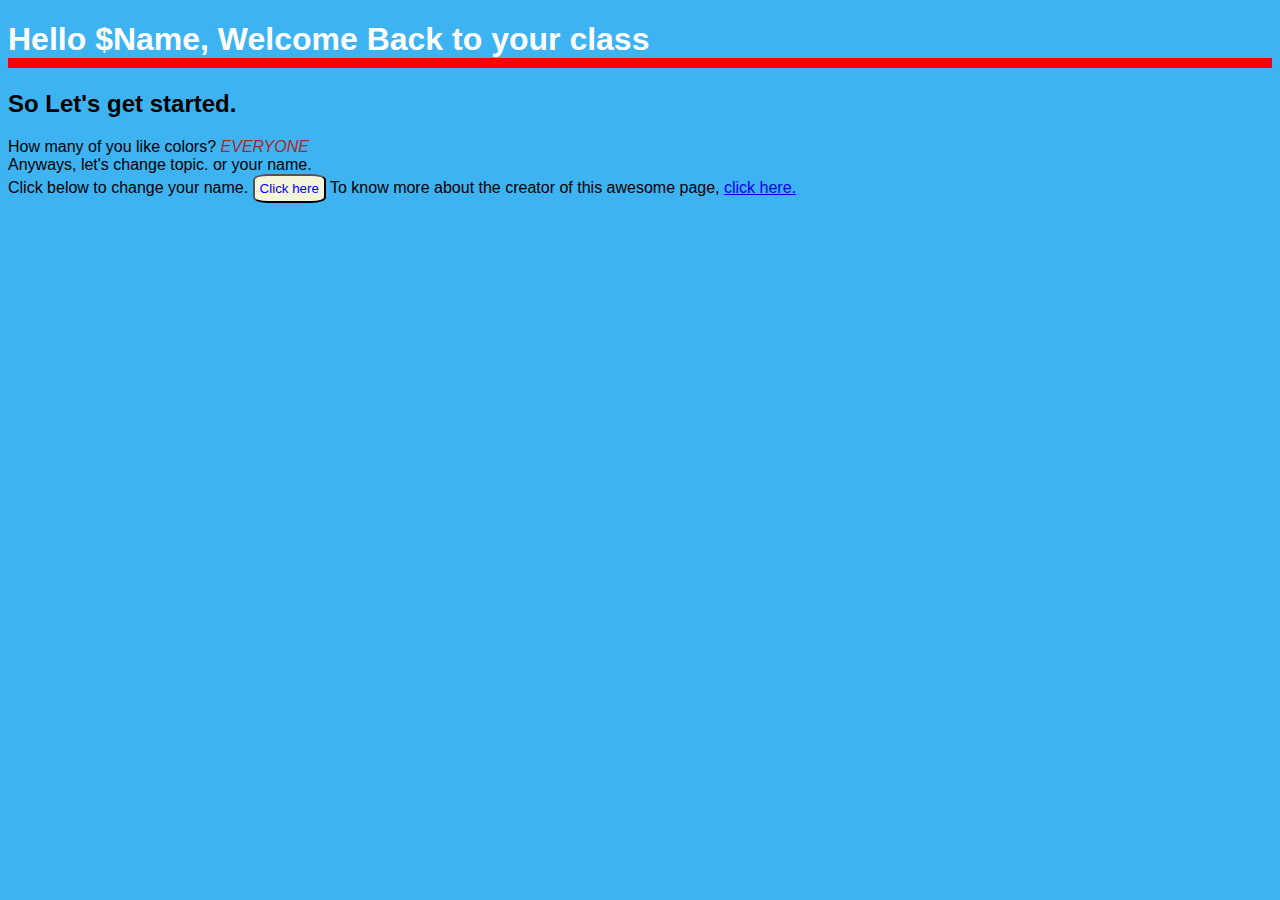
<file: index.html>
<!Doctype html>
<html>
    <head>
        <title> Welcome Back </title>
        <script>
            function change() {
                var na = ["Harsimran", "Mr. Sandhu", "Sorry WHO DISS", "Mike", "John", "Mr. President"];
                var final = na[Math.floor(Math.random() * na.length)];
                var col = ["red", "blue", "orange", "black"];
                var color = col[Math.floor(Math.random() * col.length)];
                document.getElementById("main").innerHTML = '<span style="color:' + color + ';">' + final + '</span>';
            };
        </script>
        <style>
        .changename {
            background-color: beige;
            padding: 5px;
            border-radius: 20%;
            color: blue;
        };
        .hi{
            padding:50px;

        }
        </style>
    </head>
    <body>
        <h1> Hello <span id="main">$Name</span>, Welcome Back to your class </h1>
        <div class="hi"><h2> So Let's get started.</h2></div>
        <p>How many of you like colors? <em style="color:brown;">EVERYONE</div></em>
        <br />
            Anyways, let's change topic. or your name. <br /> Click below to change your name.
            <button class="changename" onclick="change()">Click here</button>
            
            To know more about the creator of this awesome page, <a href="profile.html"> click here.</a>

            <link href="./style.css" rel="stylesheet" type="text/css">
    </body>
<html>
</file>
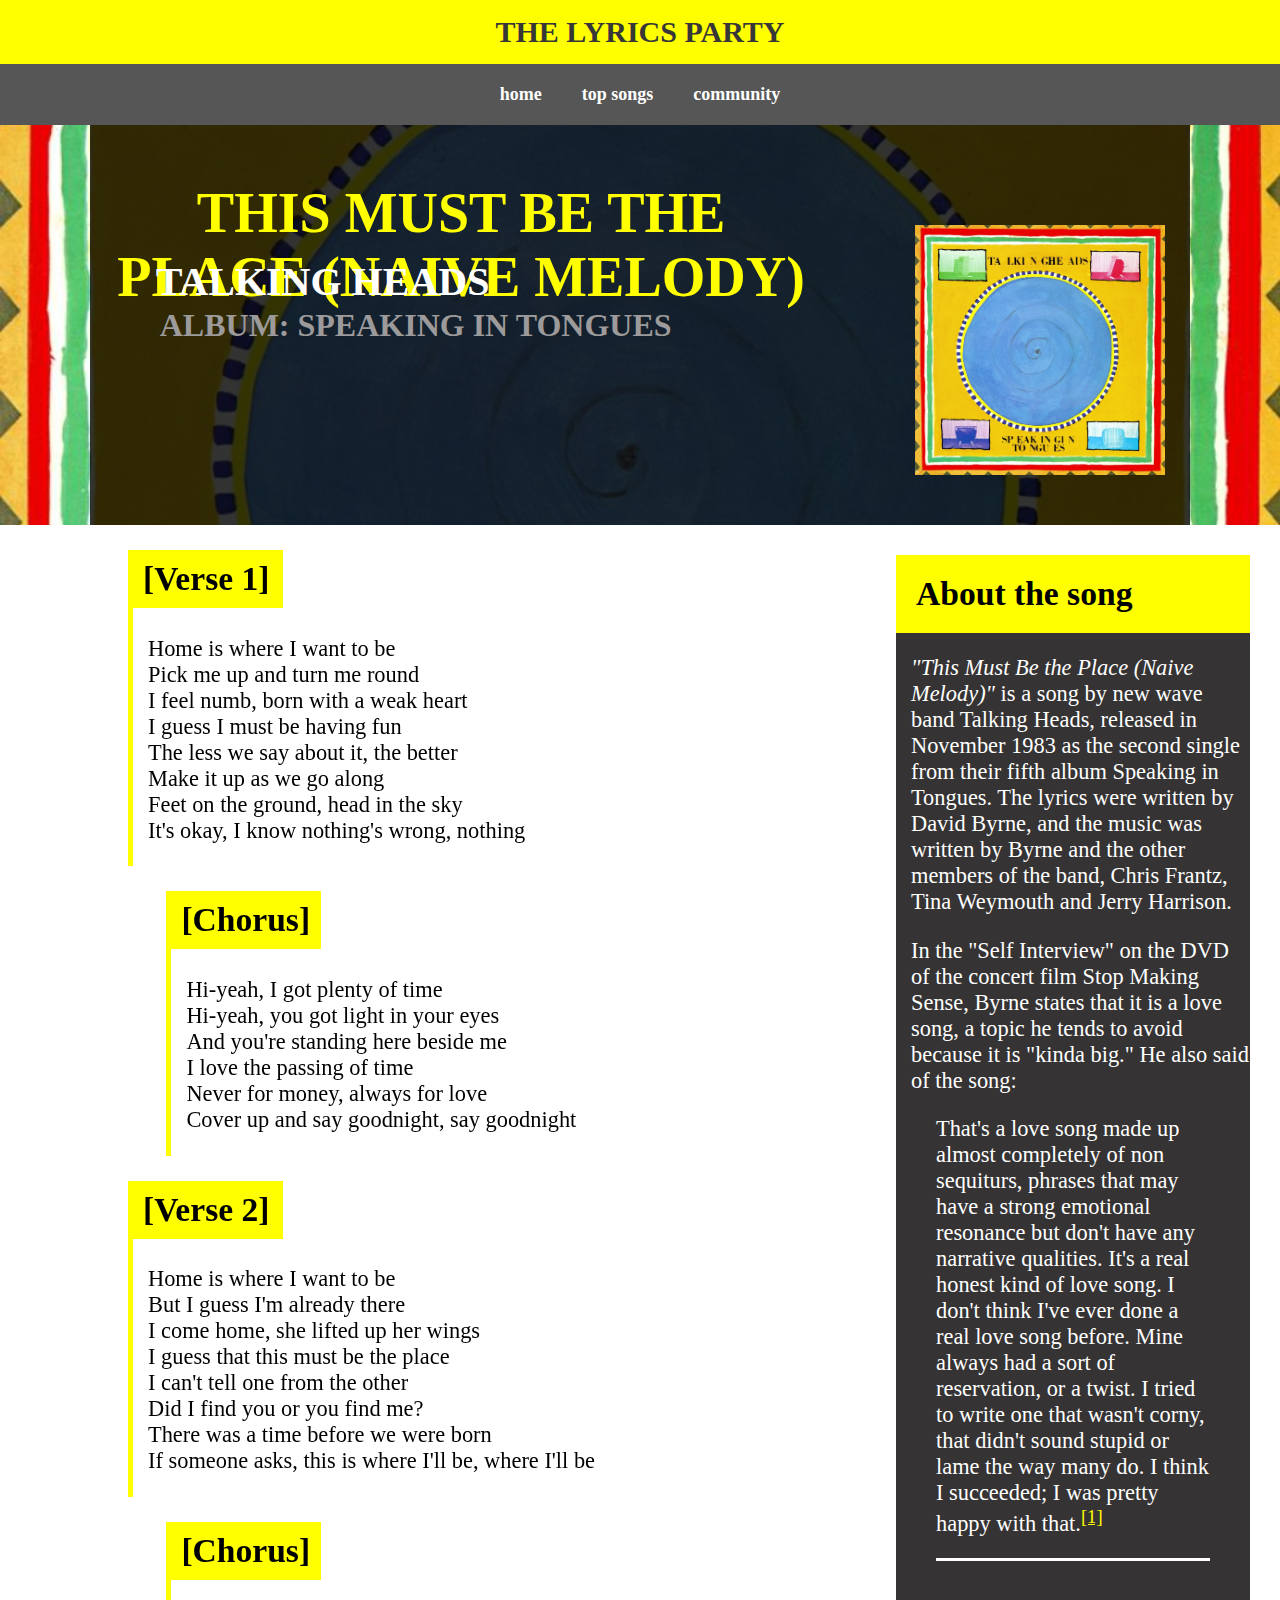
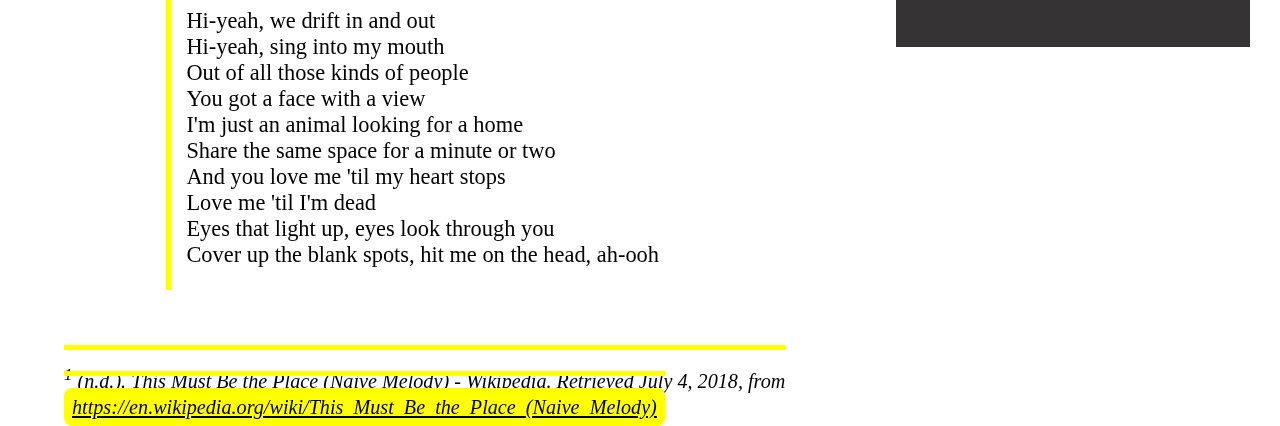
<file: Assignment2/index.html>
<!doctype html>

<html lang="en">
<html>
<head>
    <meta charset="utf-8">
    
    <title>The Lyrics Party - Talking Heads - This Must Be The Place (Naive Melody)</title>
    <meta name="description" content="This Must Be The Place (Naive Melody) Lyrics">
    <link rel="stylesheet" type="text/css" href="./style.css" />
    <link rel="stylesheet" type="text/css" href="./fonts.css" />
</head>

<body>
    
    <header>
        <h1>The Lyrics Party</h1>
        <nav>
            <ul>
                <li><a href="https://calgarywiki.ca/testingsir/a2/index.html">home</a></li>
                <li><a href="#">top songs</a></li>
                <li><a href="#">community</a></li>
            </ul>
        </nav>
    </header>
        
    <main>
        <header>
            <section>
                <img src="images/talking_heads-speaking_in_tongues.png" alt="Talking Heads - Speaking in Tongues">

                <h1>This Must Be The Place (Naive Melody)</h1>
                <h2>Talking Heads</h2>
                <h3>Album: <strong>Speaking in Tongues</strong></h3>
            </section>
        </header>
        <article>
            <aside>
                <h2>About the song</h2>
                <p><em>"This Must Be the Place (Naive Melody)"</em> is a song by new wave band Talking Heads, released in November 1983 as the second single from their fifth album Speaking in Tongues. The lyrics were written by David Byrne, and the music was written by Byrne and the other members of the band, Chris Frantz, Tina Weymouth and Jerry Harrison.</p>
                <p>In the "Self Interview" on the DVD of the concert film Stop Making Sense, Byrne states that it is a love song, a topic he tends to avoid because it is "kinda big." He also said of the song:</p>           
                <blockquote>That's a love song made up almost completely of non sequiturs, phrases that may have a strong emotional resonance but don't have any narrative qualities. It's a real honest kind of love song. I don't think I've ever done a real love song before. Mine always had a sort of reservation, or a twist. I tried to write one that wasn't corny, that didn't sound stupid or lame the way many do. I think I succeeded; I was pretty happy with that.<sup><a href="#cite1">[1]</a></sup></blockquote>
                
                <spam class="yt">
                    <iframe src="https://www.youtube.com/embed/DFeforW2ycI?rel=0" frameborder="0" allow="autoplay; encrypted-media" allowfullscreen></iframe>
                </spam>
            </aside>

            <section>
                <h2>[Verse 1]</h2>
                <p>Home is where I want to be<br>
                Pick me up and turn me round<br>
                I feel numb, born with a weak heart<br>
                I guess I must be having fun<br>
                The less we say about it, the better<br>
                Make it up as we go along<br>
                Feet on the ground, head in the sky<br>
                It's okay, I know nothing's wrong, nothing</p>
            </section>
				
            <section>
                <h2>[Chorus]</h2>
                <p>Hi-yeah, I got plenty of time<br>
                Hi-yeah, you got light in your eyes<br>
                And you're standing here beside me<br>
                I love the passing of time<br>
                Never for money, always for love<br>
                Cover up and say goodnight, say goodnight</p>
            </section>
				
            <section>
                <h2>[Verse 2]</h2>
                <p>Home is where I want to be<br>
                But I guess I'm already there<br>
                I come home, she lifted up her wings<br>
                I guess that this must be the place<br>
                I can't tell one from the other<br>
                Did I find you or you find me?<br>
                There was a time before we were born<br>
                If someone asks, this is where I'll be, where I'll be</p>
            </section>

            <section>
                <h2>[Chorus]</h2>
                <p>Hi-yeah, we drift in and out<br>
                Hi-yeah, sing into my mouth<br>
                Out of all those kinds of people<br>
                You got a face with a view<br>
                I'm just an animal looking for a home<br>
                Share the same space for a minute or two<br>
                And you love me 'til my heart stops<br>
                Love me 'til I'm dead<br>
                Eyes that light up, eyes look through you<br>
                Cover up the blank spots, hit me on the head, ah-ooh</p>
            </section>
            <footer>
                <section>
                    <cite id="cite1"><sup>1</sup> (n.d.). This Must Be the Place (Naive Melody) - Wikipedia. Retrieved July 4, 2018, from <a href="https://en.wikipedia.org/wiki/This_Must_Be_the_Place_(Naive_Melody)">https://en.wikipedia.org/wiki/This_Must_Be_the_Place_(Naive_Melody)</a></cite>
                </section>
            </footer>
        </article>
        

    </main>
    
</body>
</html>
</file>
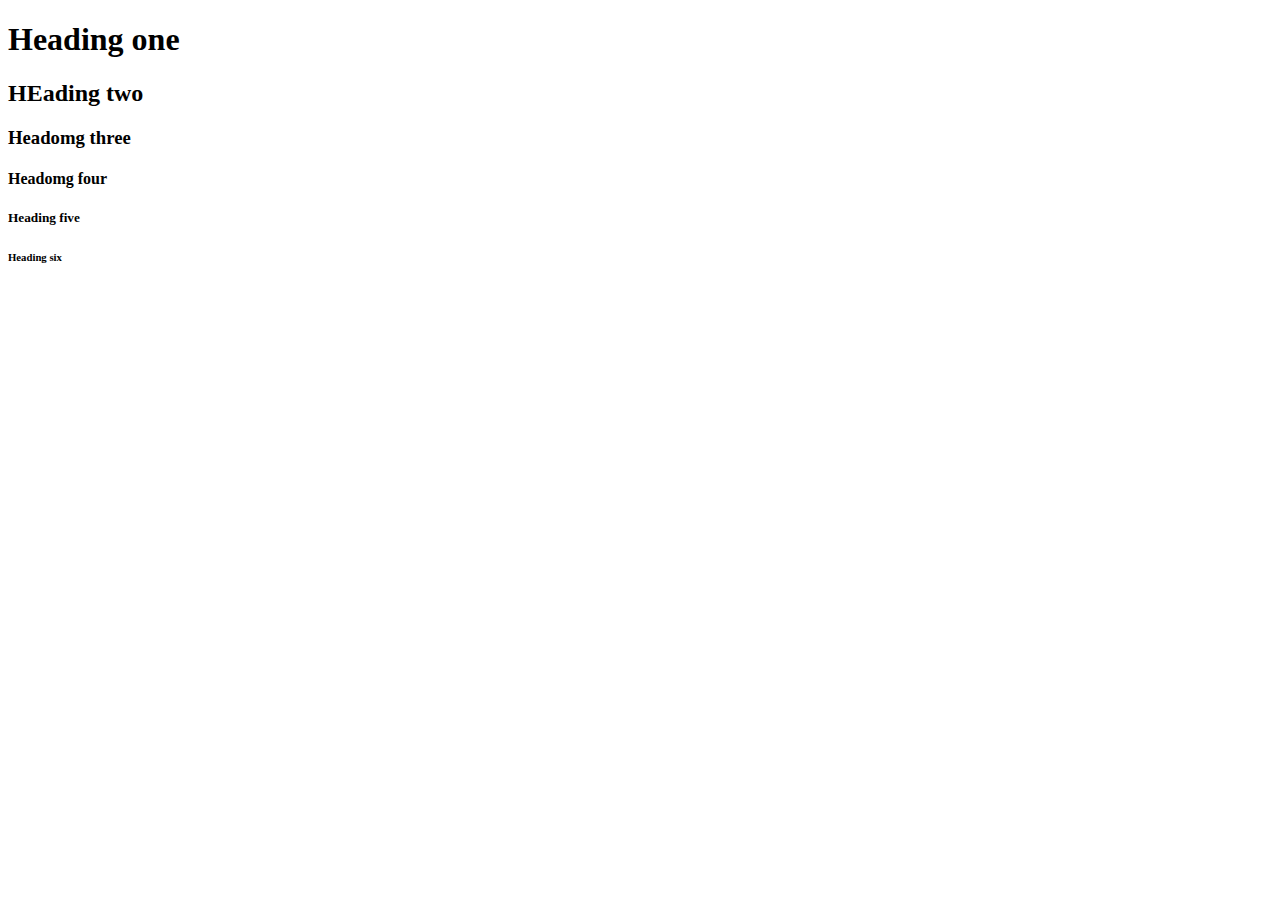
<file: header.html>
<!DOCtype HTML>
<html>
    <head>
        <title>Header</title>
    </head>
    <body>
            <h1>Heading one</h1>
            <h2>HEading two</h2>
            <h3>Headomg three</h3>
            <h4>Headomg four</h4>
            <h5>Heading five</h5>
            <h6>Heading six</h6>

    </body>


</html>
</file>
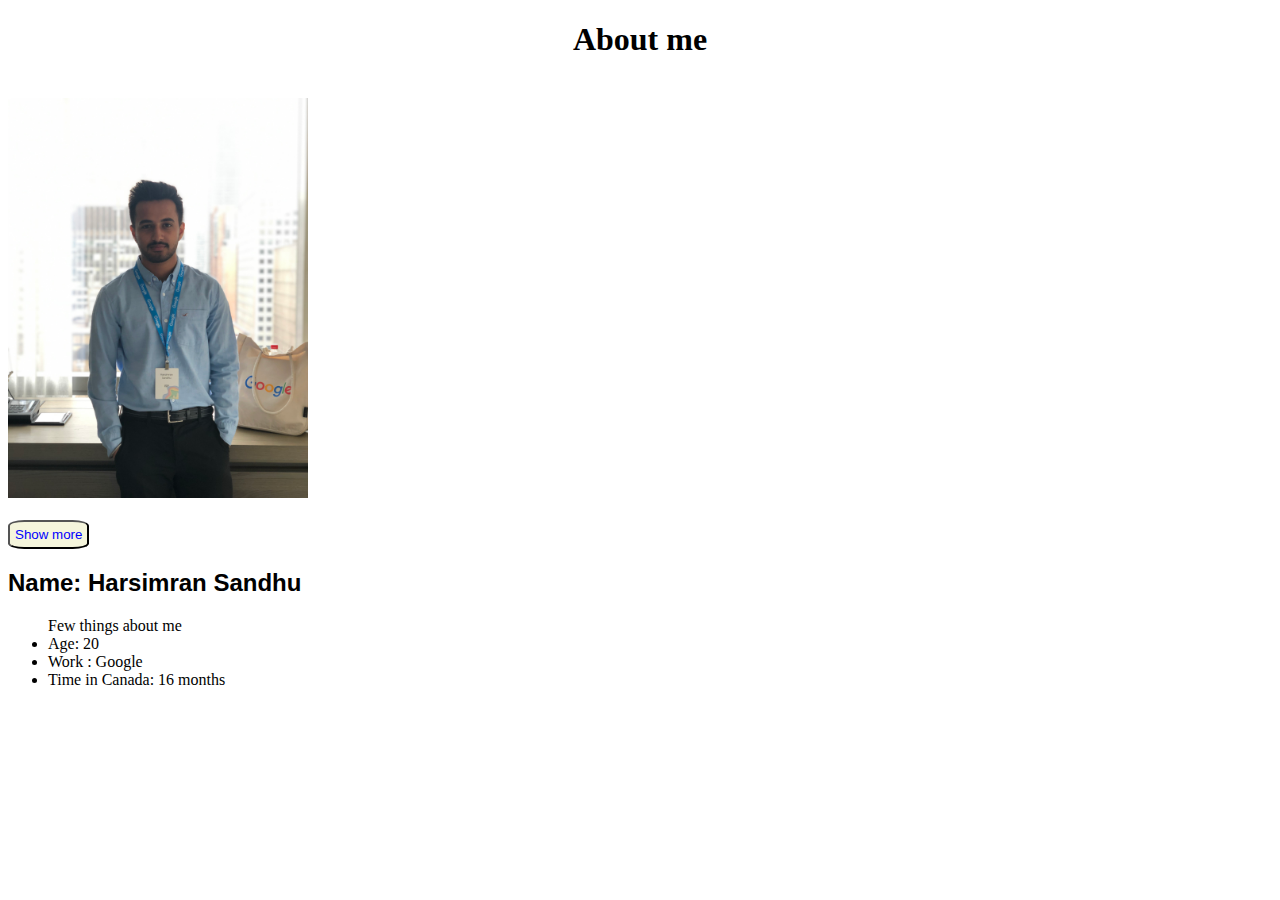
<file: profile.html>
<!Doctype html>
<html>

<head>
    <title> Profile - Mr. Sandhu </title>
    <script>
        function changeimg() {
            var na = ["img/google.jpg", "img/img2.jpg", "img/IMG_1376.JPG", "img/picture.jpg"];
            var final = na[Math.floor(Math.random() * na.length)];
            var height = 400;
            var width = 300;
            if (final == "img/IMG_1376.JPG") {
                height = 500;

            }
            document.getElementById("mainimage").innerHTML = '<img src="' + final + '" style="height: ' + height +
                'px; width: ' + width + 'px;" />';

        };
    </script>
    <style>
        .changeimg {
            background-color: beige;
            padding: 5px;
            border-radius: 20%;
            color: blue;
        }

        ;
    </style>
</head>

<body>

    <h1 style="text-align: center;">About me</h1> <br />
    <div id="mainimage"><img src="img/google.jpg" style="height: 400px; width: 300px;" /> </div> 
    <br />
    <button class="changeimg" onclick="changeimg()">Show more</button>
    <h2 style="font-family: 'Segoe UI', Tahoma, Geneva, Verdana, sans-serif;">Name: Harsimran Sandhu</h2>
    <ul> Few things about me
        <li>Age: 20</li>
        <li>Work : Google</li>
        <li>Time in Canada: 16 months</li>

    </ul>


</body>
<html>
</file>
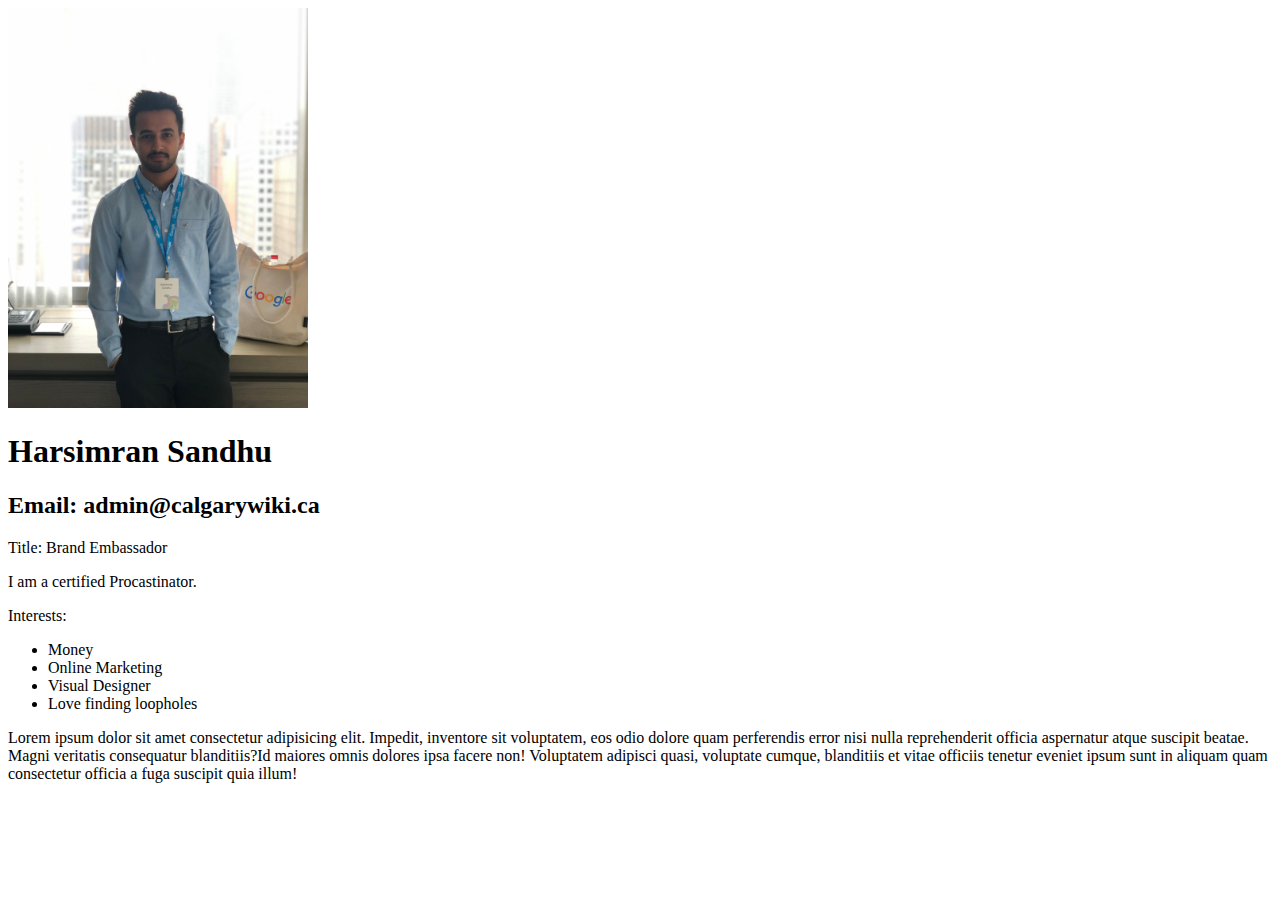
<file: resume.html>
<!DOCTYPE HTML>
<html>
    <head>
        <title>Resume of Harsimran Sandhu</title>
    </head>
    <body>
            <img src="./img/google.jpg" alt="Harsimran Sandhu" height="400" width="300">
            <h1>Harsimran Sandhu</h1>
            <h2>Email: admin@calgarywiki.ca</h2>
            Title: Brand Embassador
            <p>I am a certified Procastinator.</p>
            <p>Interests:</p>
            <ul> 
                    <li>Money</li>
                    <li>Online Marketing</li>
                    <li>Visual Designer</li>
                    <li>Love finding loopholes</li>
            </ul>
            <p>Lorem ipsum dolor sit amet consectetur adipisicing elit. Impedit, inventore sit voluptatem, eos odio dolore quam perferendis error nisi nulla reprehenderit officia aspernatur atque suscipit beatae. Magni veritatis consequatur blanditiis?Id maiores omnis dolores ipsa facere non! Voluptatem adipisci quasi, voluptate cumque, blanditiis et vitae officiis tenetur eveniet ipsum sunt in aliquam quam consectetur officia a fuga suscipit quia illum!</p>
            


    </body>


</html>
</file>
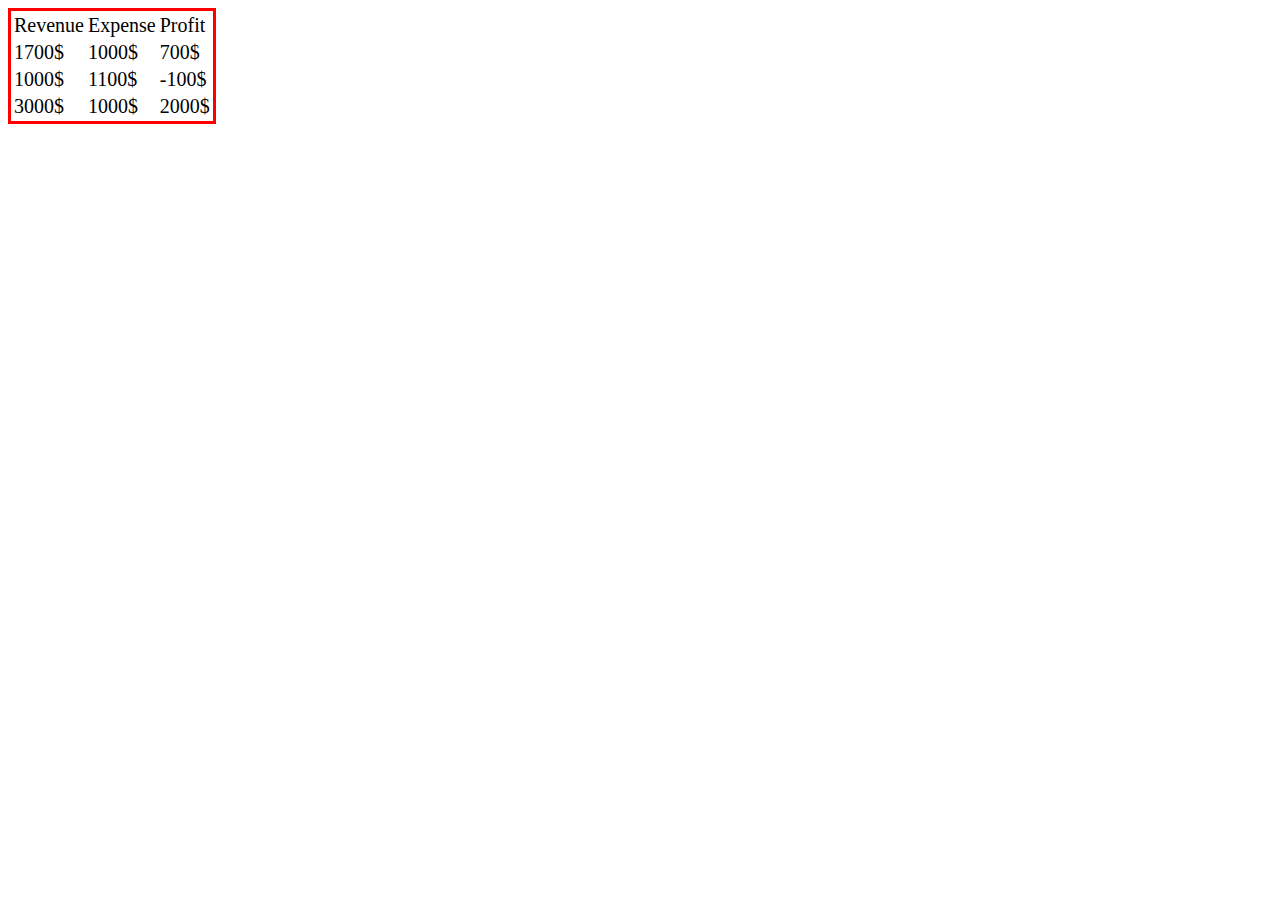
<file: tables.html>
<!DOCtype HTML>
<html>
    <head>
        <title>Header</title>
    </head>
    <body>
        <table>
            <tr>
                <td>Revenue</td>
                <td>Expense</td>
                <td>Profit</td>
            </tr>
            <tr>
                <td>1700$</td>
                <td>1000$</td>
                <td>700$</td>
            </tr>
            <tr>
                <td>1000$</td>
                <td>1100$</td>
                <td>-100$</td>
            </tr><tr>
                <td>3000$</td>
                <td>1000$</td>
                <td>2000$</td>
            </tr>
        </table>
<style>
    table {
        border: 3px solid red;
        font-size: 20px;
    }
</style>
    </body>


</html>
</file>
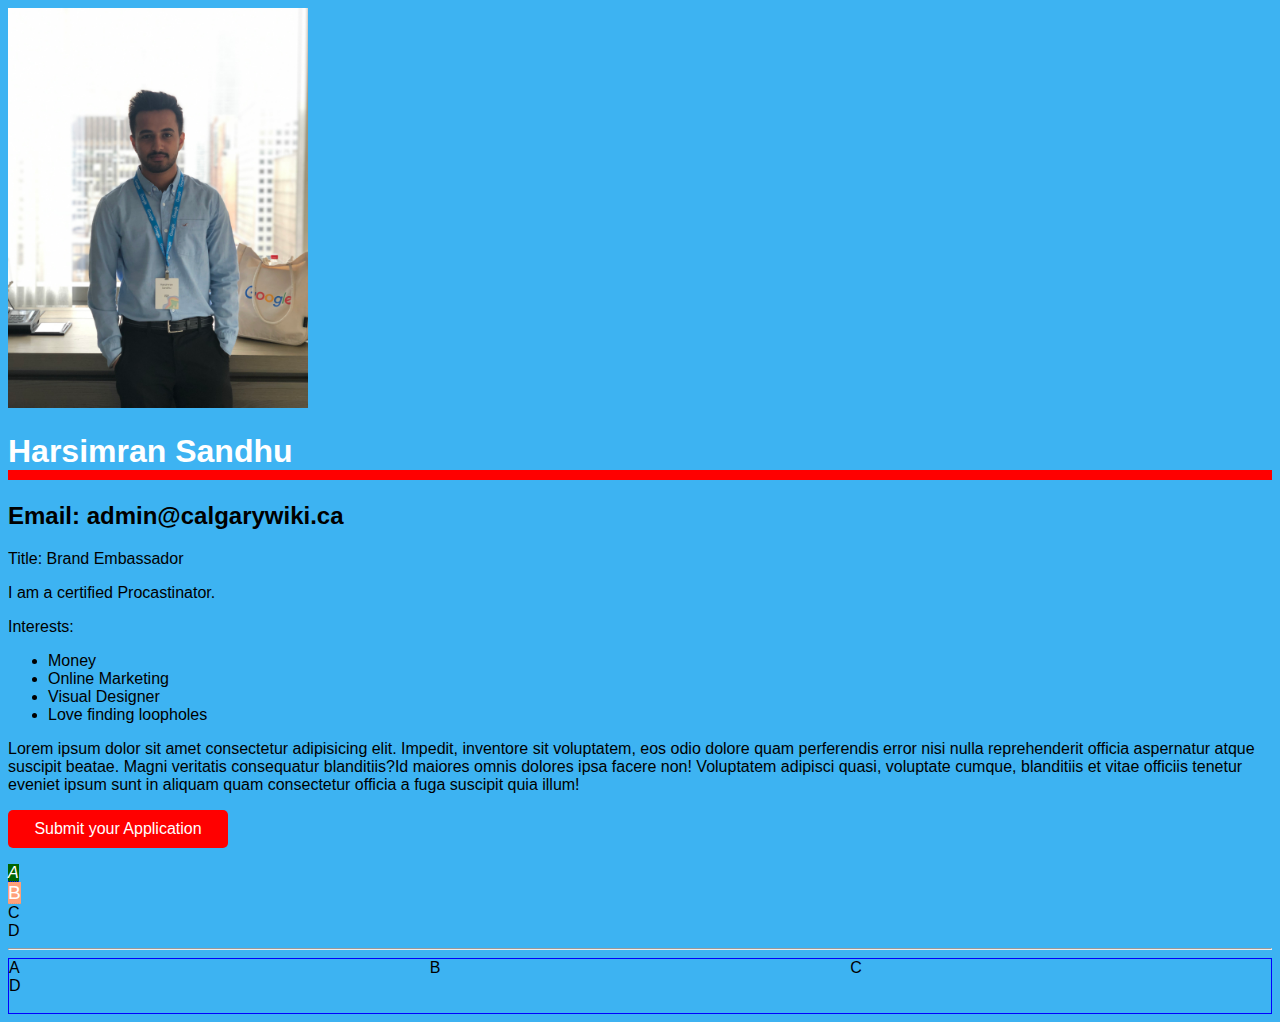
<file: test.html>
<!DOCTYPE HTML>
<html>
    <head>
        <title>Resume of Harsimran Sandhu</title>
    </head>
    <body>
            <img src="./img/google.jpg" alt="Harsimran Sandhu" height="400" width="300">
            <h1>Harsimran Sandhu</h1>
            <h2>Email: admin@calgarywiki.ca</h2>
            Title: Brand Embassador
            <p>I am a certified Procastinator.</p>
            <p>Interests:</p>
            <ul> 
                    <li>Money</li>
                    <li>Online Marketing</li>
                    <li>Visual Designer</li>
                    <li>Love finding loopholes</li>
            </ul>
            <p>Lorem ipsum dolor sit amet consectetur adipisicing elit. Impedit, inventore sit voluptatem, eos odio dolore quam perferendis error nisi nulla reprehenderit officia aspernatur atque suscipit beatae. Magni veritatis consequatur blanditiis?Id maiores omnis dolores ipsa facere non! Voluptatem adipisci quasi, voluptate cumque, blanditiis et vitae officiis tenetur eveniet ipsum sunt in aliquam quam consectetur officia a fuga suscipit quia illum!</p>
            
            <p class="btn">Submit your Application</p>

            <div class="boxes1">
                <div class="box1">
                    <spam class="first">A</spam>
                </div>
                <div class="box2">
                    <spam class="second">B</spam>
                </div>
                <div class="box3">C</div>
                <div class="box4">D</div>
            </div>
            <hr />
            <div class="boxes2">
                <div class="box1">A</div>
                <div class="box2">B</div>
                <div class="box3">C</div>
                <div class="box4">D</div>
            </div>


            <link href="./style.css" rel="stylesheet" type="text/css">
    </body>


</html>
</file>
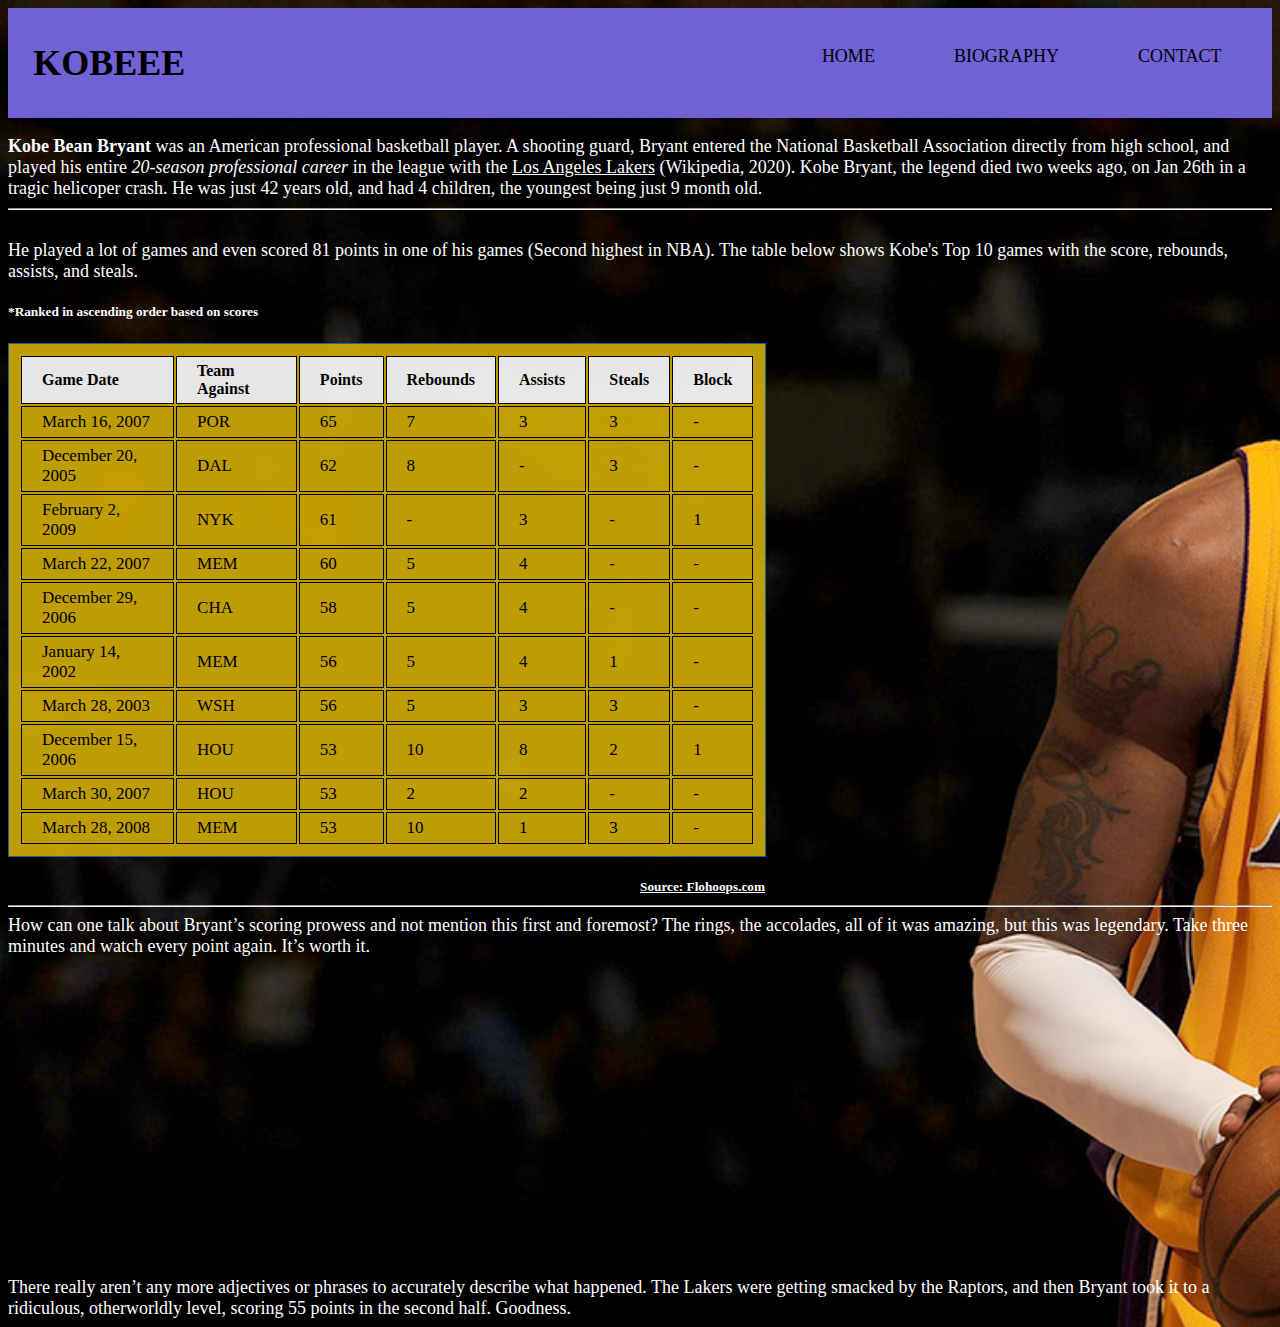
<file: Assignment1/bio.html>
<!DOCTYPE html>
<html>
    <hea>
            <title>Biography | Kobe Bean Bryant</title>
            <link href="style.css" rel="stylesheet" type="text/css">
            
    </head>
    <body>
            <div id="menu">
                <span id="logo"><a href="index.html"><h1>Kobeee</h1></a></span>
                    <div id="menu_item"><ul>
                        <li><a href="index.html">Home</a></li>
                        <li><a href="bio.html">Biography</a></li>   
                        <li><a href="contact.html">Contact</a></li>
                    </ul>
                </div>
            </div>
            <br />
            <span class="bio">
                <b>Kobe Bean Bryant</b> was an American professional basketball player. A shooting guard, Bryant entered the National Basketball Association directly from high school, and played his entire <i>20-season professional career</i> in the league with the <u>Los Angeles Lakers</u> (Wikipedia, 2020). Kobe Bryant, the legend died two weeks ago, on Jan 26th in a tragic helicoper crash. He was just 42 years old, and had 4 children, the youngest being just 9 month old.  <br />
                <hr /> <br />
                He played a lot of games and even scored 81 points in one of his games (Second highest in NBA). The table below shows Kobe's Top 10 games  with the score, rebounds, assists, and steals. <br />
            </span>
            <h5>*Ranked in ascending order based on scores</h5>
            <table class="gamescore">
                <thead>
                    <tr>
                    <th>Game Date</th>
                    <th>Team Against</th>
                    <th>Points</th>
                    <th>Rebounds</th>
                    <th>Assists</th>
                    <th>Steals</th>
                    <th>Block</th>
                    </tr>
                </thead>
                <tbody>
                    <tr>
                        <td>March 16, 2007</td>
                        <td>POR</td>
                        <td>65</td>
                        <td>7</td>
                        <td>3</td>
                        <td>3</td>
                        <td>-</td>
                    </tr>
                    <tr>
                        <td>December 20, 2005</td>
                        <td>DAL</td>
                        <td>62</td>
                        <td>8</td>
                        <td>-</td>
                        <td>3</td>
                        <td>-</td>
                    </tr>
                    <tr>
                        <td>February 2, 2009</td>
                        <td>NYK</td>
                        <td>61</td>
                        <td>-</td>
                        <td>3</td>
                        <td>-</td>
                        <td>1</td>
                    </tr>
                    <tr>
                        <td>March 22, 2007</td>
                        <td>MEM</td>
                        <td>60</td>
                        <td>5</td>
                        <td>4</td>
                        <td>-</td>
                        <td>-</td>
                    </tr>
                    <tr>
                        <td>December 29, 2006</td>
                        <td>CHA</td>
                        <td>58</td>
                        <td>5</td>
                        <td>4</td>
                        <td>-</td>
                        <td>-</td>
                    </tr>
                    <tr>
                        <td>January 14, 2002</td>
                        <td>MEM</td>
                        <td>56</td>
                        <td>5</td>
                        <td>4</td>
                        <td>1</td>
                        <td>-</td>
                    </tr>
                    <tr>
                        <td>March 28, 2003</td>
                        <td>WSH</td>
                        <td>56</td>
                        <td>5</td>
                        <td>3</td>
                        <td>3</td>
                        <td>-</td>
                    </tr>
                    <tr>
                        <td>December 15, 2006</td>
                        <td>HOU</td>
                        <td>53</td>
                        <td>10</td>
                        <td>8</td>
                        <td>2</td>
                        <td>1</td>
                    </tr>
                    <tr>
                        <td>March 30, 2007</td>
                        <td>HOU</td>
                        <td>53</td>
                        <td>2</td>
                        <td>2</td>
                        <td>-</td>
                        <td>-</td>
                    </tr>
                    <tr>
                        <td>March 28, 2008</td>
                        <td>MEM</td>
                        <td>53</td>
                        <td>10</td>
                        <td>1</td>
                        <td>3</td>
                        <td>-</td>
                    </tr>
                </tbody>
            </table>
            <h5><a href="https://www.flohoops.com/articles/5054997-kobe-bryants-top-scoring-games">Source: Flohoops.com</a></h5>
            <br /><hr />
            <span class="yt">
                How can one talk about Bryant’s scoring prowess and not mention this first and foremost? The rings, the accolades, all of it was amazing, but this was legendary. Take three minutes and watch every point again. It’s worth it.<br />
                <iframe width="560" height="315" src="https://www.youtube.com/embed/FeXZY4eVLlo" frameborder="0" allow="accelerometer; autoplay; encrypted-media; gyroscope; picture-in-picture" allowfullscreen></iframe> <br />
                There really aren’t any more adjectives or phrases to accurately describe what happened. The Lakers were getting smacked by the Raptors, and then Bryant took it to a ridiculous, otherworldly level, scoring 55 points in the second half. Goodness.

            </span>
    </body>
</html>
</file>
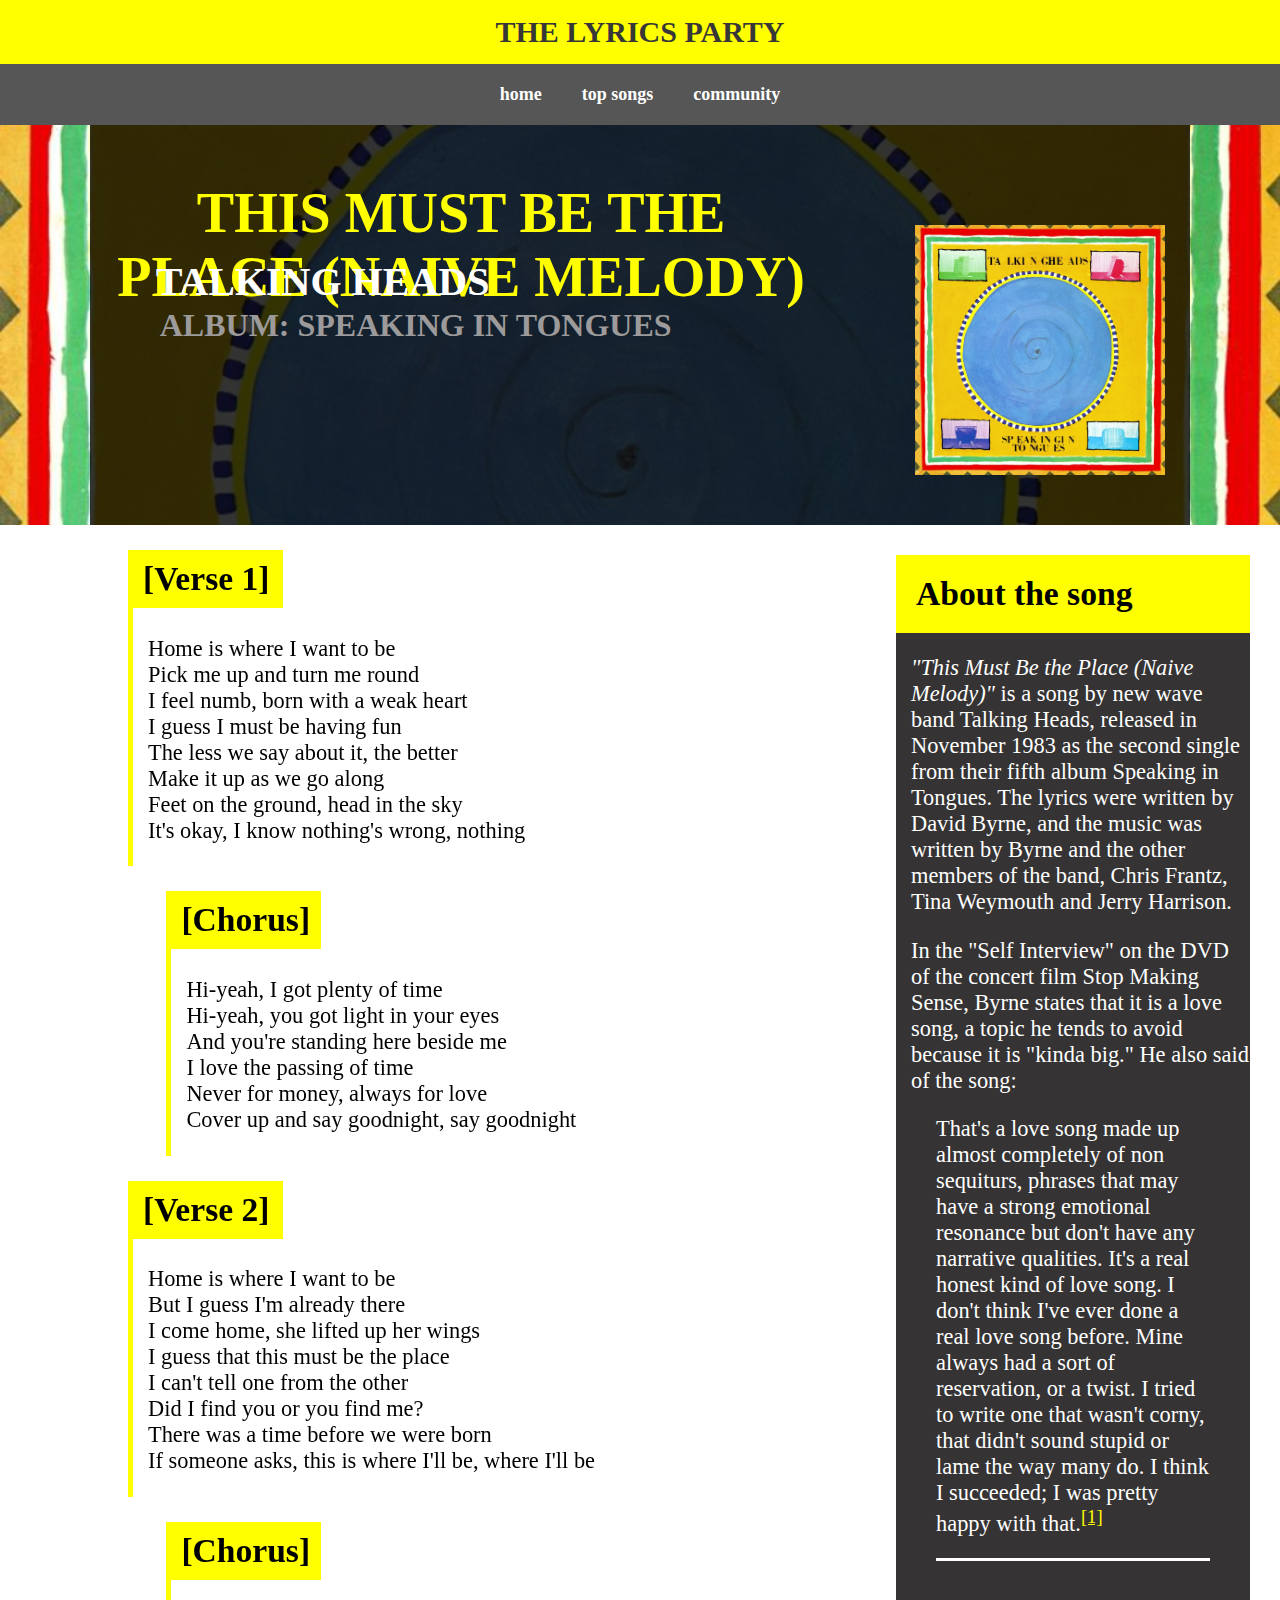
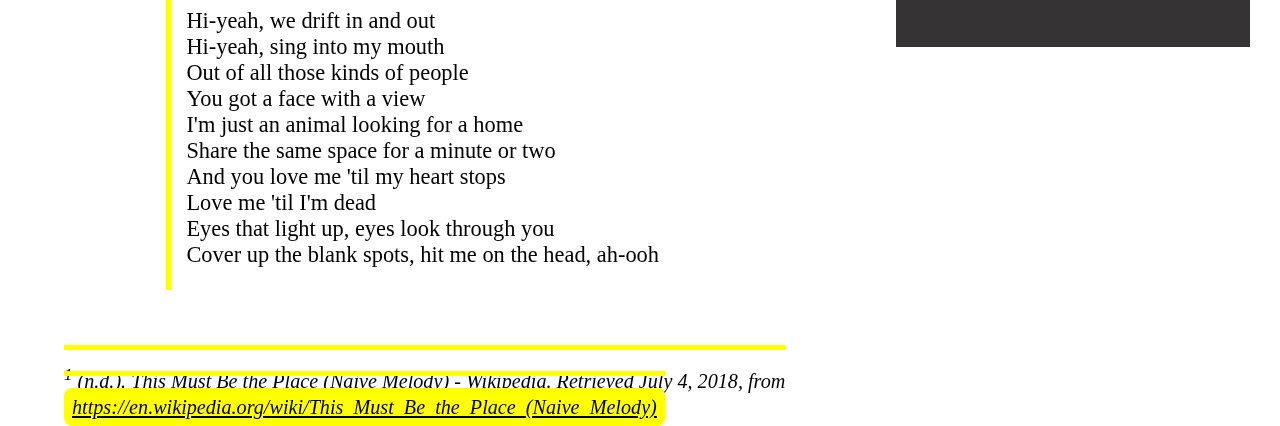
<file: Assignment2/lyrics.html>
<!doctype html>

<html lang="en">
<html>
<head>
    <meta charset="utf-8">
    
    <title>The Lyrics Party - Talking Heads - This Must Be The Place (Naive Melody)</title>
    <meta name="description" content="This Must Be The Place (Naive Melody) Lyrics">
    <link rel="stylesheet" type="text/css" href="./style.css" />
    <link rel="stylesheet" type="text/css" href="./fonts.css" />
</head>

<body>
    
    <header>
        <h1>The Lyrics Party</h1>
        <nav>
            <ul>
                <li><a href="https://calgarywiki.ca/testingsir/a2/lyrics.html">home</a></li>
                <li><a href="#">top songs</a></li>
                <li><a href="#">community</a></li>
            </ul>
        </nav>
    </header>
        
    <main>
        <header>
            <section>
                <img src="images/talking_heads-speaking_in_tongues.png" alt="Talking Heads - Speaking in Tongues">

                <h1>This Must Be The Place (Naive Melody)</h1>
                <h2>Talking Heads</h2>
                <h3>Album: <strong>Speaking in Tongues</strong></h3>
            </section>
        </header>
        <article>
            <aside>
                <h2>About the song</h2>
                <p><em>"This Must Be the Place (Naive Melody)"</em> is a song by new wave band Talking Heads, released in November 1983 as the second single from their fifth album Speaking in Tongues. The lyrics were written by David Byrne, and the music was written by Byrne and the other members of the band, Chris Frantz, Tina Weymouth and Jerry Harrison.</p>
                <p>In the "Self Interview" on the DVD of the concert film Stop Making Sense, Byrne states that it is a love song, a topic he tends to avoid because it is "kinda big." He also said of the song:</p>           
                <blockquote>That's a love song made up almost completely of non sequiturs, phrases that may have a strong emotional resonance but don't have any narrative qualities. It's a real honest kind of love song. I don't think I've ever done a real love song before. Mine always had a sort of reservation, or a twist. I tried to write one that wasn't corny, that didn't sound stupid or lame the way many do. I think I succeeded; I was pretty happy with that.<sup><a href="#cite1">[1]</a></sup></blockquote>
                
                <spam class="yt">
                    <iframe src="https://www.youtube.com/embed/DFeforW2ycI?rel=0" frameborder="0" allow="autoplay; encrypted-media" allowfullscreen></iframe>
                </spam>
            </aside>

            <section>
                <h2>[Verse 1]</h2>
                <p>Home is where I want to be<br>
                Pick me up and turn me round<br>
                I feel numb, born with a weak heart<br>
                I guess I must be having fun<br>
                The less we say about it, the better<br>
                Make it up as we go along<br>
                Feet on the ground, head in the sky<br>
                It's okay, I know nothing's wrong, nothing</p>
            </section>
				
            <section>
                <h2>[Chorus]</h2>
                <p>Hi-yeah, I got plenty of time<br>
                Hi-yeah, you got light in your eyes<br>
                And you're standing here beside me<br>
                I love the passing of time<br>
                Never for money, always for love<br>
                Cover up and say goodnight, say goodnight</p>
            </section>
				
            <section>
                <h2>[Verse 2]</h2>
                <p>Home is where I want to be<br>
                But I guess I'm already there<br>
                I come home, she lifted up her wings<br>
                I guess that this must be the place<br>
                I can't tell one from the other<br>
                Did I find you or you find me?<br>
                There was a time before we were born<br>
                If someone asks, this is where I'll be, where I'll be</p>
            </section>

            <section>
                <h2>[Chorus]</h2>
                <p>Hi-yeah, we drift in and out<br>
                Hi-yeah, sing into my mouth<br>
                Out of all those kinds of people<br>
                You got a face with a view<br>
                I'm just an animal looking for a home<br>
                Share the same space for a minute or two<br>
                And you love me 'til my heart stops<br>
                Love me 'til I'm dead<br>
                Eyes that light up, eyes look through you<br>
                Cover up the blank spots, hit me on the head, ah-ooh</p>
            </section>
            <footer>
                <section>
                    <cite id="cite1"><sup>1</sup> (n.d.). This Must Be the Place (Naive Melody) - Wikipedia. Retrieved July 4, 2018, from <a href="https://en.wikipedia.org/wiki/This_Must_Be_the_Place_(Naive_Melody)">https://en.wikipedia.org/wiki/This_Must_Be_the_Place_(Naive_Melody)</a></cite>
                </section>
            </footer>
        </article>
        

    </main>
    
</body>
</html>
</file>
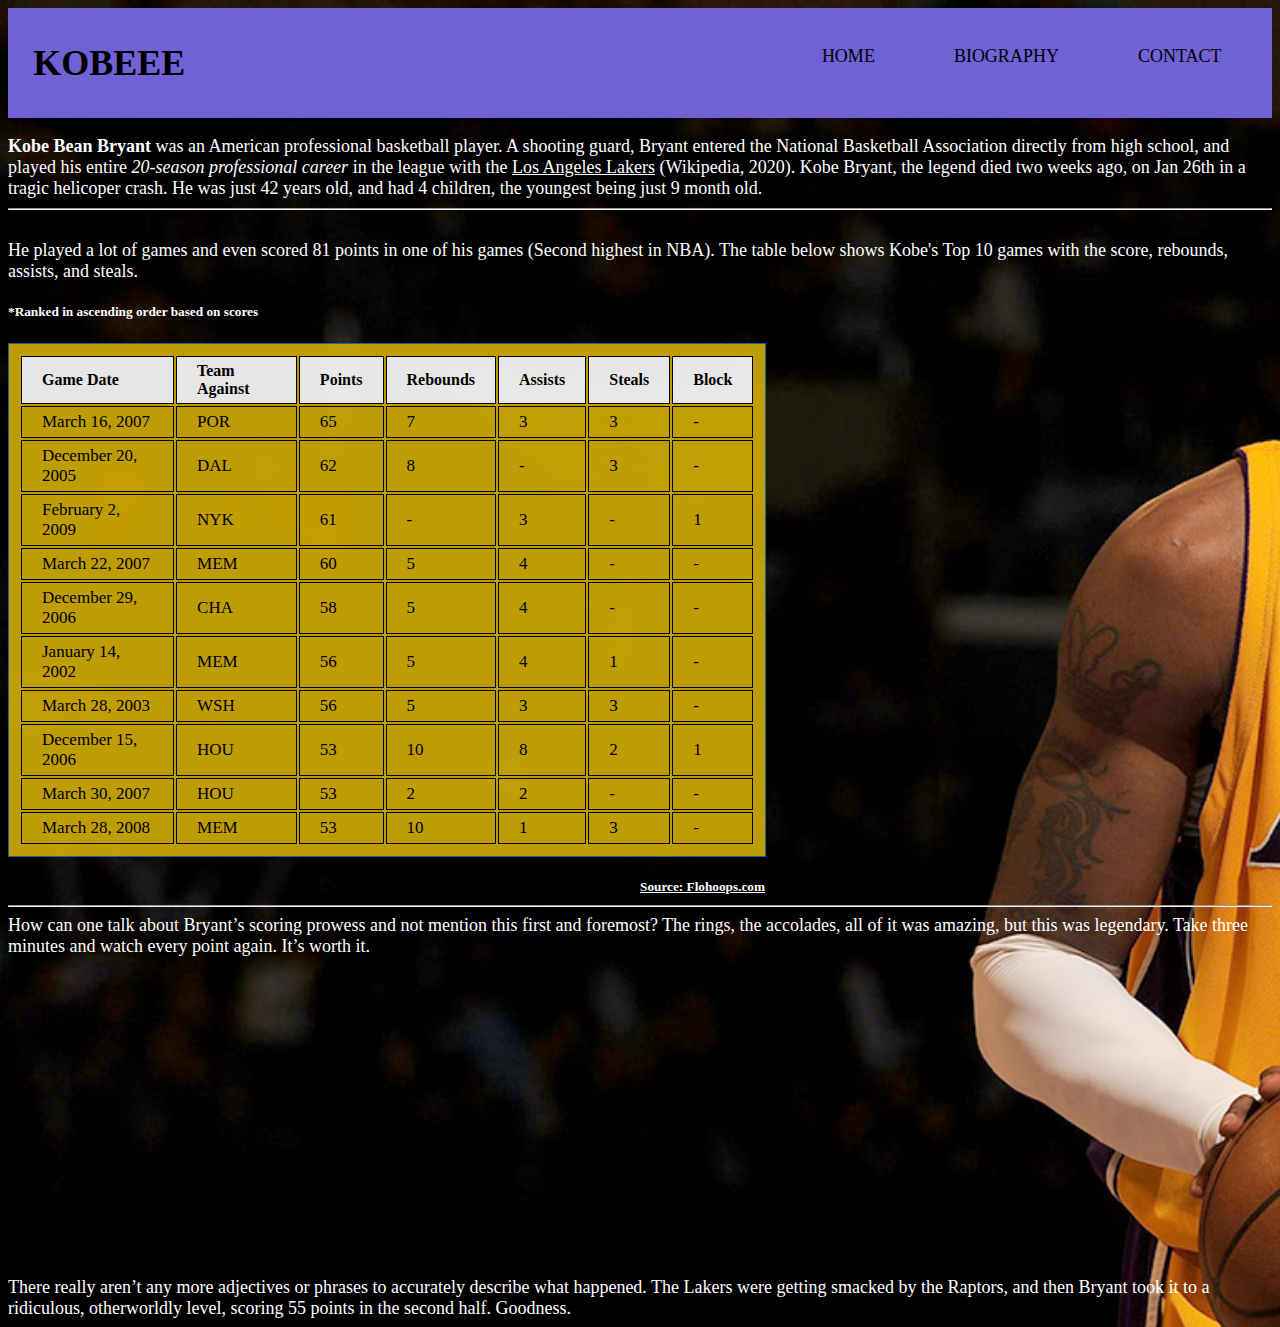
<file: SODV2204/bio.html>
<!DOCTYPE html>
<html>
    <head>
            <title>Biography | Kobe Bean Bryant</title>
            <link href="style.css" rel="stylesheet" type="text/css">
            
    </head>
    <body>
            <div id="menu">
                <span id="logo"><a href="index.html"><h1>Kobeee</h1></a></span>
                    <div id="menu_item"><ul>
                        <li><a href="index.html">Home</a></li>
                        <li><a href="bio.html">Biography</a></li>   
                        <li><a href="contact.html">Contact</a></li>
                    </ul>
                </div>
            </div>
            <br />
            <span class="bio">
                <b>Kobe Bean Bryant</b> was an American professional basketball player. A shooting guard, Bryant entered the National Basketball Association directly from high school, and played his entire <i>20-season professional career</i> in the league with the <u>Los Angeles Lakers</u> (Wikipedia, 2020). Kobe Bryant, the legend died two weeks ago, on Jan 26th in a tragic helicoper crash. He was just 42 years old, and had 4 children, the youngest being just 9 month old.  <br />
                <hr /> <br />
                He played a lot of games and even scored 81 points in one of his games (Second highest in NBA). The table below shows Kobe's Top 10 games  with the score, rebounds, assists, and steals. <br />
            </span>
            <h5>*Ranked in ascending order based on scores</h5>
            <table class="gamescore">
                <thead>
                    <tr>
                    <th>Game Date</th>
                    <th>Team Against</th>
                    <th>Points</th>
                    <th>Rebounds</th>
                    <th>Assists</th>
                    <th>Steals</th>
                    <th>Block</th>
                    </tr>
                </thead>
                <tbody>
                    <tr>
                        <td>March 16, 2007</td>
                        <td>POR</td>
                        <td>65</td>
                        <td>7</td>
                        <td>3</td>
                        <td>3</td>
                        <td>-</td>
                    </tr>
                    <tr>
                        <td>December 20, 2005</td>
                        <td>DAL</td>
                        <td>62</td>
                        <td>8</td>
                        <td>-</td>
                        <td>3</td>
                        <td>-</td>
                    </tr>
                    <tr>
                        <td>February 2, 2009</td>
                        <td>NYK</td>
                        <td>61</td>
                        <td>-</td>
                        <td>3</td>
                        <td>-</td>
                        <td>1</td>
                    </tr>
                    <tr>
                        <td>March 22, 2007</td>
                        <td>MEM</td>
                        <td>60</td>
                        <td>5</td>
                        <td>4</td>
                        <td>-</td>
                        <td>-</td>
                    </tr>
                    <tr>
                        <td>December 29, 2006</td>
                        <td>CHA</td>
                        <td>58</td>
                        <td>5</td>
                        <td>4</td>
                        <td>-</td>
                        <td>-</td>
                    </tr>
                    <tr>
                        <td>January 14, 2002</td>
                        <td>MEM</td>
                        <td>56</td>
                        <td>5</td>
                        <td>4</td>
                        <td>1</td>
                        <td>-</td>
                    </tr>
                    <tr>
                        <td>March 28, 2003</td>
                        <td>WSH</td>
                        <td>56</td>
                        <td>5</td>
                        <td>3</td>
                        <td>3</td>
                        <td>-</td>
                    </tr>
                    <tr>
                        <td>December 15, 2006</td>
                        <td>HOU</td>
                        <td>53</td>
                        <td>10</td>
                        <td>8</td>
                        <td>2</td>
                        <td>1</td>
                    </tr>
                    <tr>
                        <td>March 30, 2007</td>
                        <td>HOU</td>
                        <td>53</td>
                        <td>2</td>
                        <td>2</td>
                        <td>-</td>
                        <td>-</td>
                    </tr>
                    <tr>
                        <td>March 28, 2008</td>
                        <td>MEM</td>
                        <td>53</td>
                        <td>10</td>
                        <td>1</td>
                        <td>3</td>
                        <td>-</td>
                    </tr>
                </tbody>
            </table>
            <h5><a href="https://www.flohoops.com/articles/5054997-kobe-bryants-top-scoring-games">Source: Flohoops.com</a></h5>
            <br /><hr />
            <span class="yt">
                How can one talk about Bryant’s scoring prowess and not mention this first and foremost? The rings, the accolades, all of it was amazing, but this was legendary. Take three minutes and watch every point again. It’s worth it.<br />
                <iframe width="560" height="315" src="https://www.youtube.com/embed/FeXZY4eVLlo" frameborder="0" allow="accelerometer; autoplay; encrypted-media; gyroscope; picture-in-picture" allowfullscreen></iframe> <br />
                There really aren’t any more adjectives or phrases to accurately describe what happened. The Lakers were getting smacked by the Raptors, and then Bryant took it to a ridiculous, otherworldly level, scoring 55 points in the second half. Goodness.

            </span>
    </body>
</html>
</file>
<file: style.css>
html {
    background: #3db3f2;
    font-family: Arial, helvetica, sans-serif;
    font-size: 16px;
}

h1{
    color: white;
    border-bottom: 10px solid red;
    width: 100%;
}

.btn{
    background-color: red;
    color: white;
    padding: 10px;
    border-radius: 5px;
    width: 200px;
    text-align: center;
}

.btn:hover{
    color: blue;
    cursor: pointer;
    background-color: rgb(235, 26, 26);
}

.first{
    color: white;
    font-style: italic;
    font-size: 1em;
    background-color: darkgreen;
    border-bottom: 1px dotted blue;
}

.box2{
    font-size: 1em;
}

.second{
    color: white;
    font-size: 1.2rem;
    background-color: lightsalmon;
    border-bottom: 1px dotted darksalmon;
}

.boxes2{
    display: grid;
    grid-template-columns: 1fr 1fr 1fr;
    grid-template-rows: 1fr 1fr 1fr;
    border: 1px solid blue;
}
</file>
<file: Assignment2/style.css>
body{
	font-family: "P22SpeysideW01-ProLight", "FetteEngD", "DIN 1451 Engschrift";
	margin:0;
}

header h1{
	background: yellow;
	color: #373737;
	font-family: "FetteEngD";
	text-align: center;
	font-size: 30px;
	padding: 15px;
	text-transform: uppercase;
	margin:0;
}

nav{
	background: #565656;
	margin: 0px;
}

nav::after {
    content: '';
    display: table;
    clear: both;
}

nav ul{
	display: flex;
	justify-content: center;
	align-items: center;
    margin: 0;
    padding: 0;
    list-style: none;
}

nav li{
    display: inline-block;
    padding: 20px;
	position: relative;
}

nav a{
    color: white;
    text-transform: lowercase;
	font-weight: bold;
    text-decoration: none;
    font-size: 18px;
}

nav a:hover{
	color: yellow;
}

header{
	background-image: url("./images/talking_heads-speaking_in_tongues.png");
	background-repeat: no-repeat;
	background-size: cover;
	background-attachment: fixed;
	background-position: center;
}

header section{
	background: rgba(0,0,0,.80);
	font-family: "FetteEngD", "DIN 1451 Engschrift";
	margin-left: 7%;
	margin-right: 7%;
	height: 400px;
	display: grid;
	grid-template-columns: 75% 30%;
	grid-template-rows: 100px 50px 50px;
	/* grid-template-rows: 20% 30% 50%; */
}

header section h1{
	background: none;
	color: yellow;
	font-size: 3.5em;
	grid-column: 1;
	grid-row: 1;
	margin-right: 10%;
	margin-top: 5%;
}

header section h2{
	color: white;
	font-size: 2.5em;
	text-transform: uppercase;
	margin-left: 8%;
	margin-bottom: 0;
	grid-column: 1;
	grid-row: 2;
}

header section h3{
	color: rgb(156, 154, 154);
	font-size: 2em;
	text-transform: uppercase;
	padding-left: 2%;
	grid-column: 1;
	grid-row: 3;
	margin-left: 6.5%;
}

img{
	height: auto;
	max-width: 250px;
	grid-column: 2;
	grid-row: 2;
}

article{
	display: grid;
	grid-template-columns: 10% 60% 30%;
	grid-template-rows: minmax(250px, auto);
	font-size: 1.4em;
}

article aside{
	background-color: rgb(53, 51, 51);
	color: white;
	height: 80%;
	font-size: 1em;
	grid-column: 3;
	grid-row: 1/5;
	overflow: auto;
	margin-top: 30px;
	margin-right: 30px;
}

article aside h2{
	background-color: yellow;
	color: black;
	padding: 20px;
	margin: 0;
}

article aside blockquote{
	padding-bottom: 20px;
	border-bottom: 3px solid white;
}

article aside a{
	color: yellow;
}

article aside section, article footer section{
	border: none;
}

article section:nth-child(2n+1) {
	margin-left: 5%;
}


article section{
	border-left: 5px yellow solid;
	margin-top: 25px;
	grid-column: 2;
}

article section h2{
	background: yellow;
	padding: 10px;
	margin-top: 0;
	width: 130px;
}

article section p, article aside p{
	padding-left: 15px;
}

article footer{
	grid-column: 1/4;
	grid-row: 5;
	margin-top: 50px;
}

#cite1{
	border-top: 5px yellow solid;
	font-size: 0.9em;
	padding-top: 20px;
}

#cite1 a{
	background-color: yellow;
	color: black;
	padding: 8px;
	border-radius: 8px;
}

.yt{
	padding: 40px;
}
</file>
<file: Assignment2/fonts.css>
@font-face {font-family: "FetteEngD";
    src: url("https://db.onlinewebfonts.com/t/c911c01f112f8ee801034653438c4d0e.eot"); /* IE9*/
    src: url("https://db.onlinewebfonts.com/t/c911c01f112f8ee801034653438c4d0e.eot?#iefix") format("embedded-opentype"), /* IE6-IE8 */
    url("https://db.onlinewebfonts.com/t/c911c01f112f8ee801034653438c4d0e.woff2") format("woff2"), /* chrome firefox */
    url("https://db.onlinewebfonts.com/t/c911c01f112f8ee801034653438c4d0e.woff") format("woff"), /* chrome firefox */
    url("https://db.onlinewebfonts.com/t/c911c01f112f8ee801034653438c4d0e.ttf") format("truetype"), /* chrome firefox opera Safari, Android, iOS 4.2+*/
    url("https://db.onlinewebfonts.com/t/c911c01f112f8ee801034653438c4d0e.svg#FetteEngD") format("svg"); /* iOS 4.1- */
}

@font-face {font-family: "P22SpeysideW01-ProLight";
    src: url("https://db.onlinewebfonts.com/t/7f1b0c2e3e42d2bdf997cb025b07a6e5.eot"); /* IE9*/
    src: url("https://db.onlinewebfonts.com/t/7f1b0c2e3e42d2bdf997cb025b07a6e5.eot?#iefix") format("embedded-opentype"), /* IE6-IE8 */
    url("https://db.onlinewebfonts.com/t/7f1b0c2e3e42d2bdf997cb025b07a6e5.woff2") format("woff2"), /* chrome firefox */
    url("https://db.onlinewebfonts.com/t/7f1b0c2e3e42d2bdf997cb025b07a6e5.woff") format("woff"), /* chrome firefox */
    url("https://db.onlinewebfonts.com/t/7f1b0c2e3e42d2bdf997cb025b07a6e5.ttf") format("truetype"), /* chrome firefox opera Safari, Android, iOS 4.2+*/
    url("https://db.onlinewebfonts.com/t/7f1b0c2e3e42d2bdf997cb025b07a6e5.svg#P22SpeysideW01-ProLight") format("svg"); /* iOS 4.1- */
}

@font-face {font-family: "DIN 1451 Engschrift";
    src: url("https://db.onlinewebfonts.com/t/8cbba0658ca650dee8ffe81479217c13.eot"); /* IE9*/
    src: url("https://db.onlinewebfonts.com/t/8cbba0658ca650dee8ffe81479217c13.eot?#iefix") format("embedded-opentype"), /* IE6-IE8 */
    url("https://db.onlinewebfonts.com/t/8cbba0658ca650dee8ffe81479217c13.woff2") format("woff2"), /* chrome firefox */
    url("https://db.onlinewebfonts.com/t/8cbba0658ca650dee8ffe81479217c13.woff") format("woff"), /* chrome firefox */
    url("https://db.onlinewebfonts.com/t/8cbba0658ca650dee8ffe81479217c13.ttf") format("truetype"), /* chrome firefox opera Safari, Android, iOS 4.2+*/
    url("https://db.onlinewebfonts.com/t/8cbba0658ca650dee8ffe81479217c13.svg#DIN 1451 Engschrift") format("svg"); /* iOS 4.1- */
}
</file>
<file: Assignment1/style.css>
body{
    background-image: url("img/kobe-main.jpg");
    background-repeat: no-repeat;
    background-size: cover;
}

#menu{
    width: 100%;
    background: #7061d4;
    margin: 0;
}

#menu::after {
    content: '';
    display: table;
    clear: both;
  }

#menu a{
    color: black;
    text-transform: uppercase;
    text-decoration: none;
    font-size: 18px;
}

#logo{
    float: left;
    padding: 10px 0;
    padding-left: 2%;
}

#menu_item{
    float: right;
    display: block;
    padding-right: 4%;
    padding-top: 1%;
}

#menu_item a:hover{
    color: white;
}

#menu_item ul{
    margin: 0;
    padding: 0;
    list-style: none;
}

#menu_item li{
    display: inline-block;
    margin-left: 75px;
    padding-top: 25px;
    position: relative;
}

.rip{
    color: white;
    font-size: 25px;
}


.bio{
    color: white;
    font-size: 18px;
}

.yt{
    color: white;
    font-size: 18px;
}

h5{
    color: white;
}

h5 a{
    color: white;
    float: right;
    width: 50%;
}

h5 a:hover{
    color: rgb(78, 162, 231);
}

table.gamescore{
    border: 1px solid #1C6EA4;
    background: rgb(211, 173, 4);
    padding: 10px;
    width: 60%;
    opacity: 90%;
    text-align: left;
}

table.gamescore td, table.gamescore th{
    border: 1px solid black;
    padding: 5px 20px;
}

table.gamescore tbody td {
    font-size: 17px;
}

table.gamescore thead {
    background: rgb(255, 255, 255);
    color: black;
}

#contactus{
    color: white;
    font-size: 20px;
    padding-bottom: 25px;
}

input{
    padding: 10px;
    margin: 10px;
    width: 25%;
}

textarea{
    padding: 10px;
    margin: 10px;
    height: 200px; 
    width: 25%
}

button{
    padding: 13px;
    margin: 10px;
    border-radius: 5px;
    background: #7061d4;
    color: white;
    border: none;
    cursor: pointer;
}

button:hover{
    padding: 13px;
    margin: 10px;
    border-radius: 5px;
    background: white;
    color: #7061d4;
    border: none;
    cursor: pointer;
}
</file>
<file: SODV2204/style.css>
body{
    background-image: url("img/kobe-main.jpg");
    background-repeat: no-repeat;
    background-size: cover;
}

#menu{
    width: 100%;
    background: #7061d4;
    margin: 0;
}

#menu::after {
    content: '';
    display: table;
    clear: both;
  }

#menu a{
    color: black;
    text-transform: uppercase;
    text-decoration: none;
    font-size: 18px;
}

#logo{
    float: left;
    padding: 10px 0;
    padding-left: 2%;
}

#menu_item{
    float: right;
    display: block;
    padding-right: 4%;
    padding-top: 1%;
}

#menu_item a:hover{
    color: white;
}

#menu_item ul{
    margin: 0;
    padding: 0;
    list-style: none;
}

#menu_item li{
    display: inline-block;
    margin-left: 75px;
    padding-top: 25px;
    position: relative;
}

.rip{
    color: white;
    font-size: 25px;
}


.bio{
    color: white;
    font-size: 18px;
}

.yt{
    color: white;
    font-size: 18px;
}

h5{
    color: white;
}

h5 a{
    color: white;
    float: right;
    width: 50%;
}

h5 a:hover{
    color: rgb(78, 162, 231);
}

table.gamescore{
    border: 1px solid #1C6EA4;
    background: rgb(211, 173, 4);
    padding: 10px;
    width: 60%;
    opacity: 90%;
    text-align: left;
}

table.gamescore td, table.gamescore th{
    border: 1px solid black;
    padding: 5px 20px;
}

table.gamescore tbody td {
    font-size: 17px;
}

table.gamescore thead {
    background: rgb(255, 255, 255);
    color: black;
}

#contactus{
    color: white;
    font-size: 20px;
    padding-bottom: 25px;
}

input{
    padding: 10px;
    margin: 10px;
    width: 25%;
}

textarea{
    padding: 10px;
    margin: 10px;
    height: 200px; 
    width: 25%
}

button{
    padding: 13px;
    margin: 10px;
    border-radius: 5px;
    background: #7061d4;
    color: white;
    border: none;
    cursor: pointer;
}

button:hover{
    padding: 13px;
    margin: 10px;
    border-radius: 5px;
    background: white;
    color: #7061d4;
    border: none;
    cursor: pointer;
}
</file>
